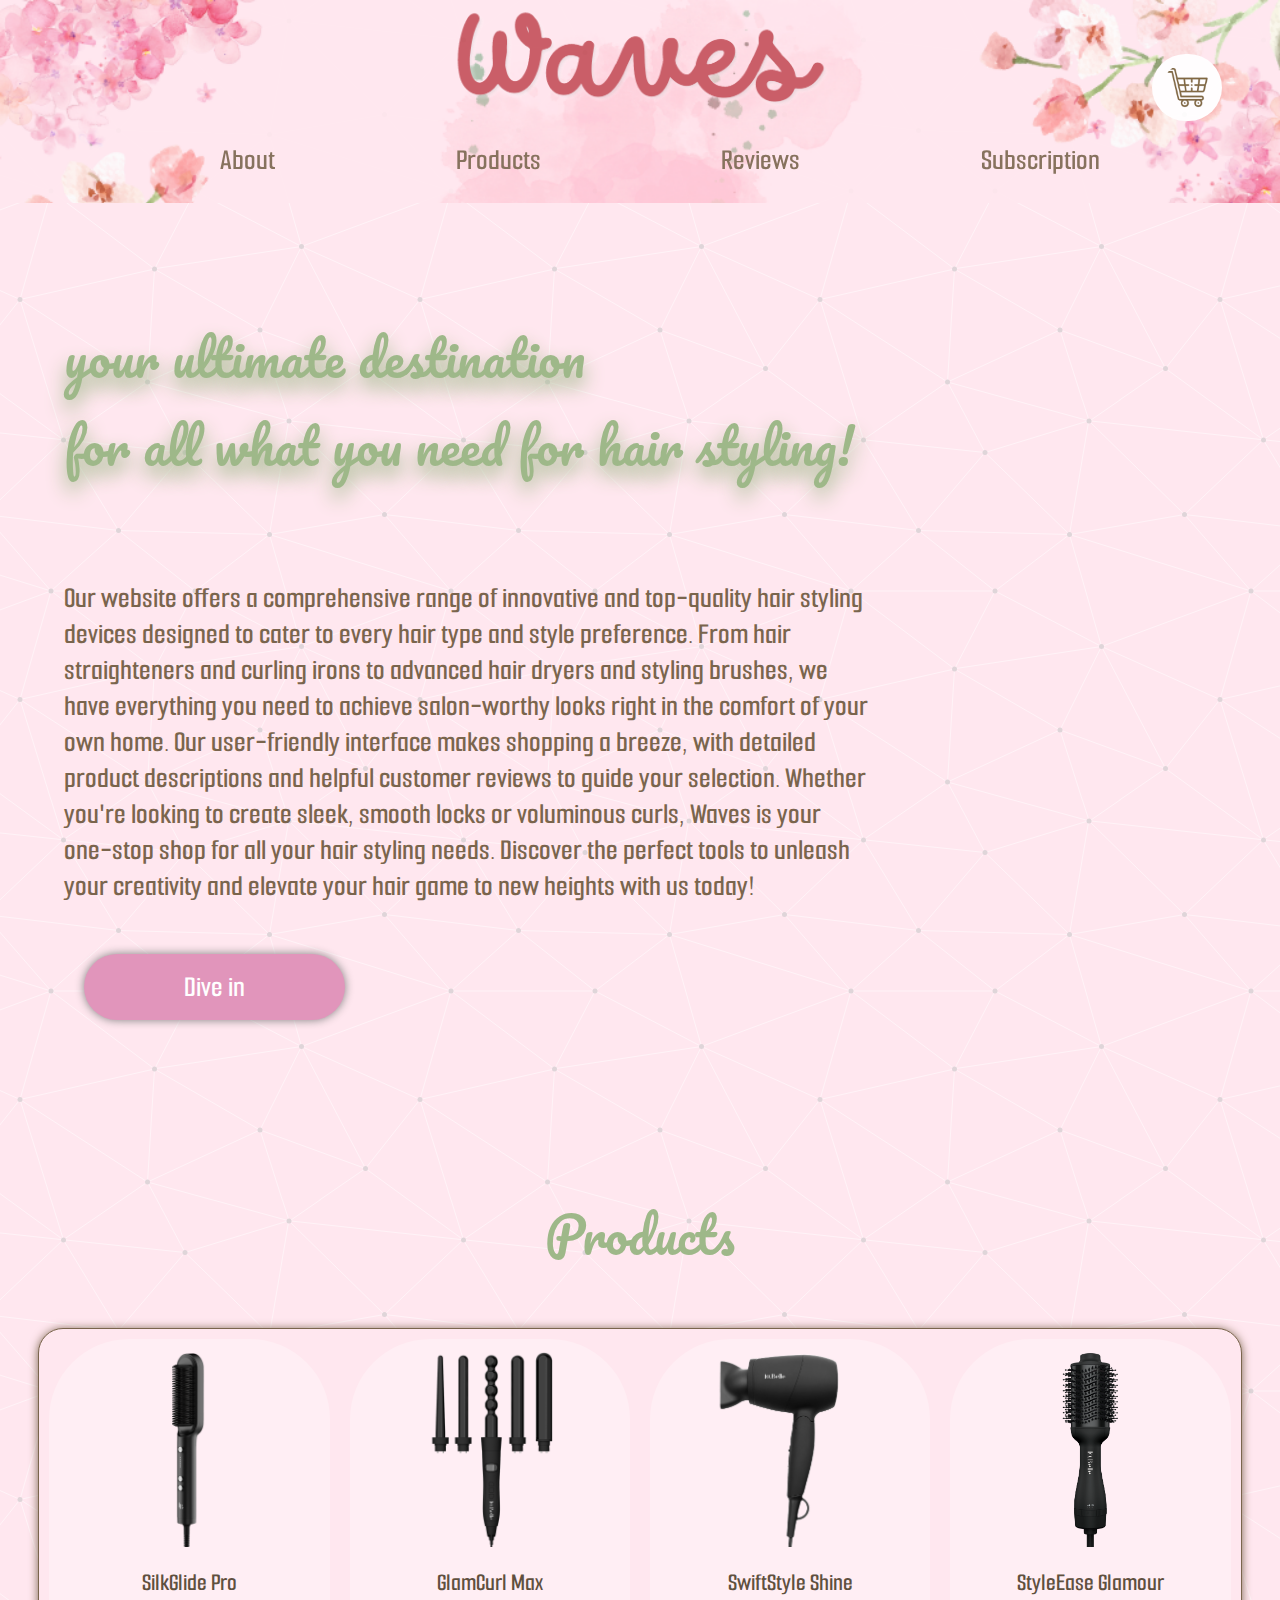
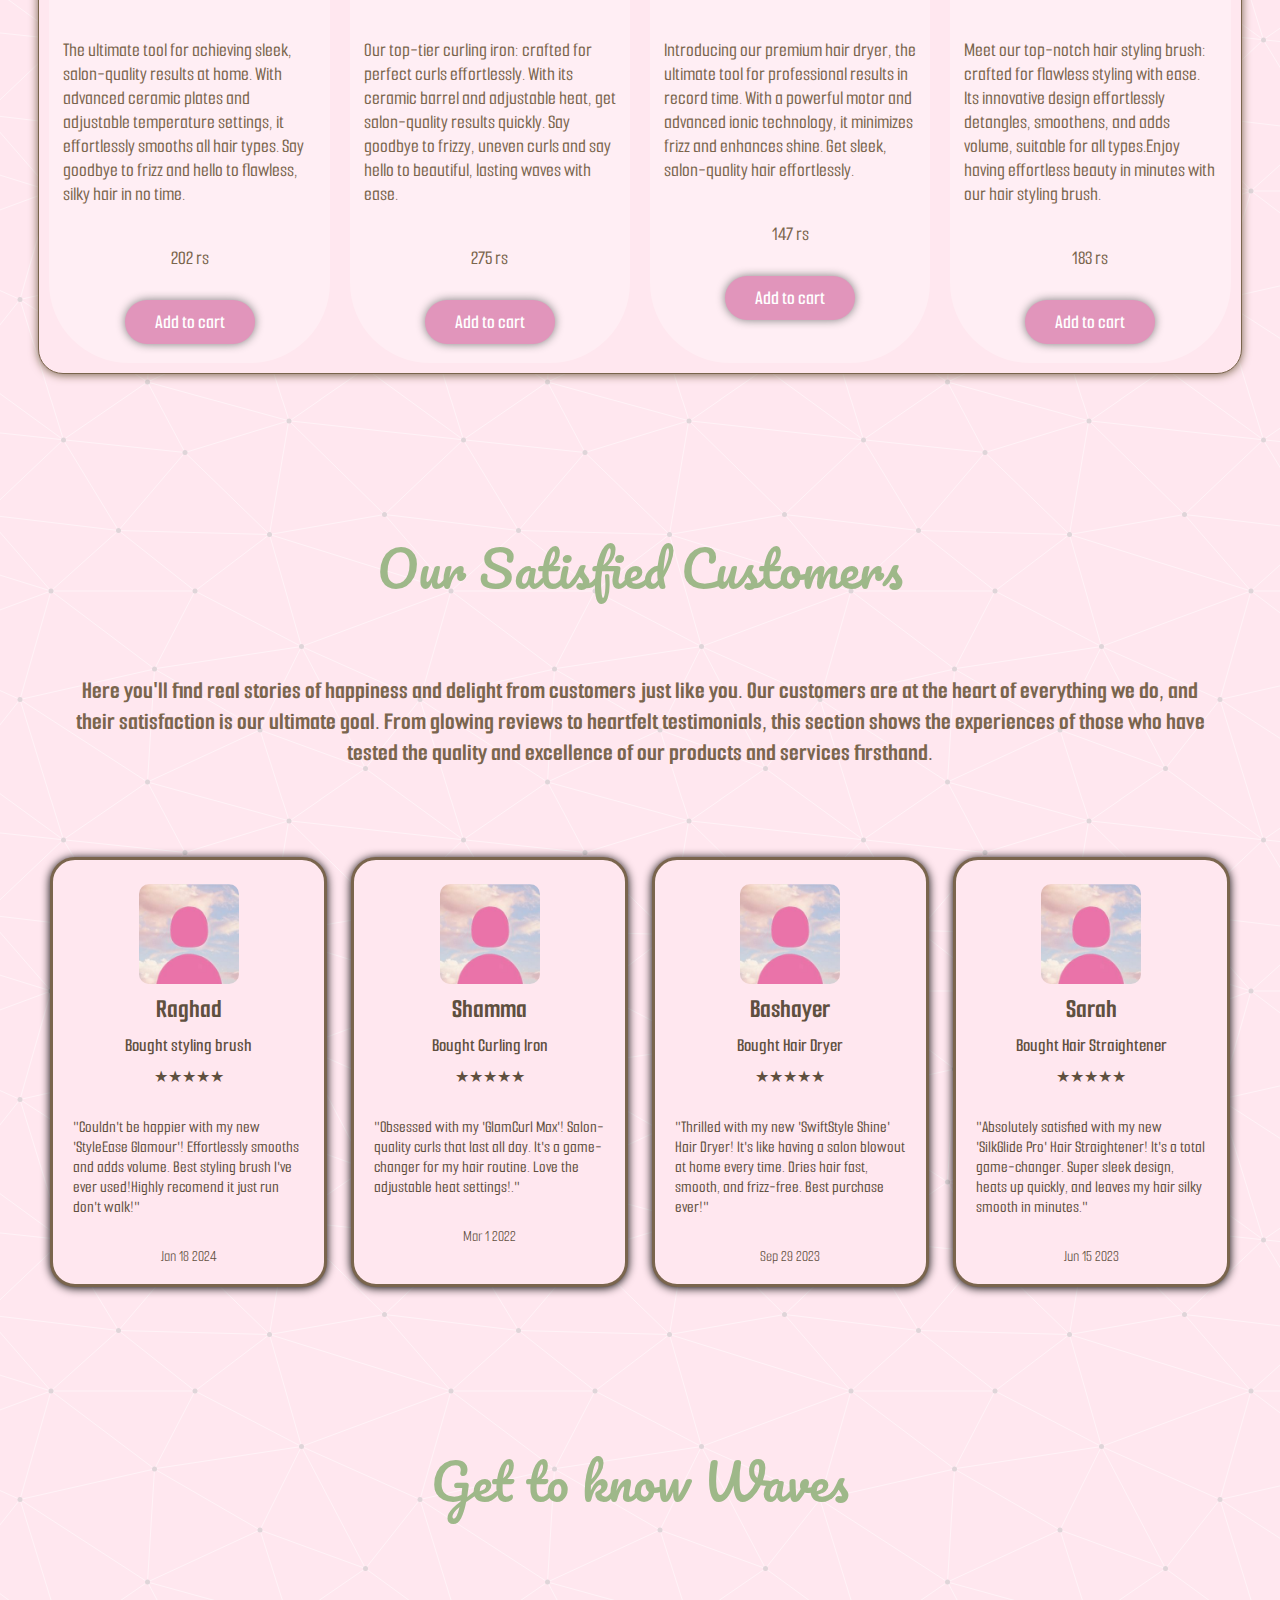
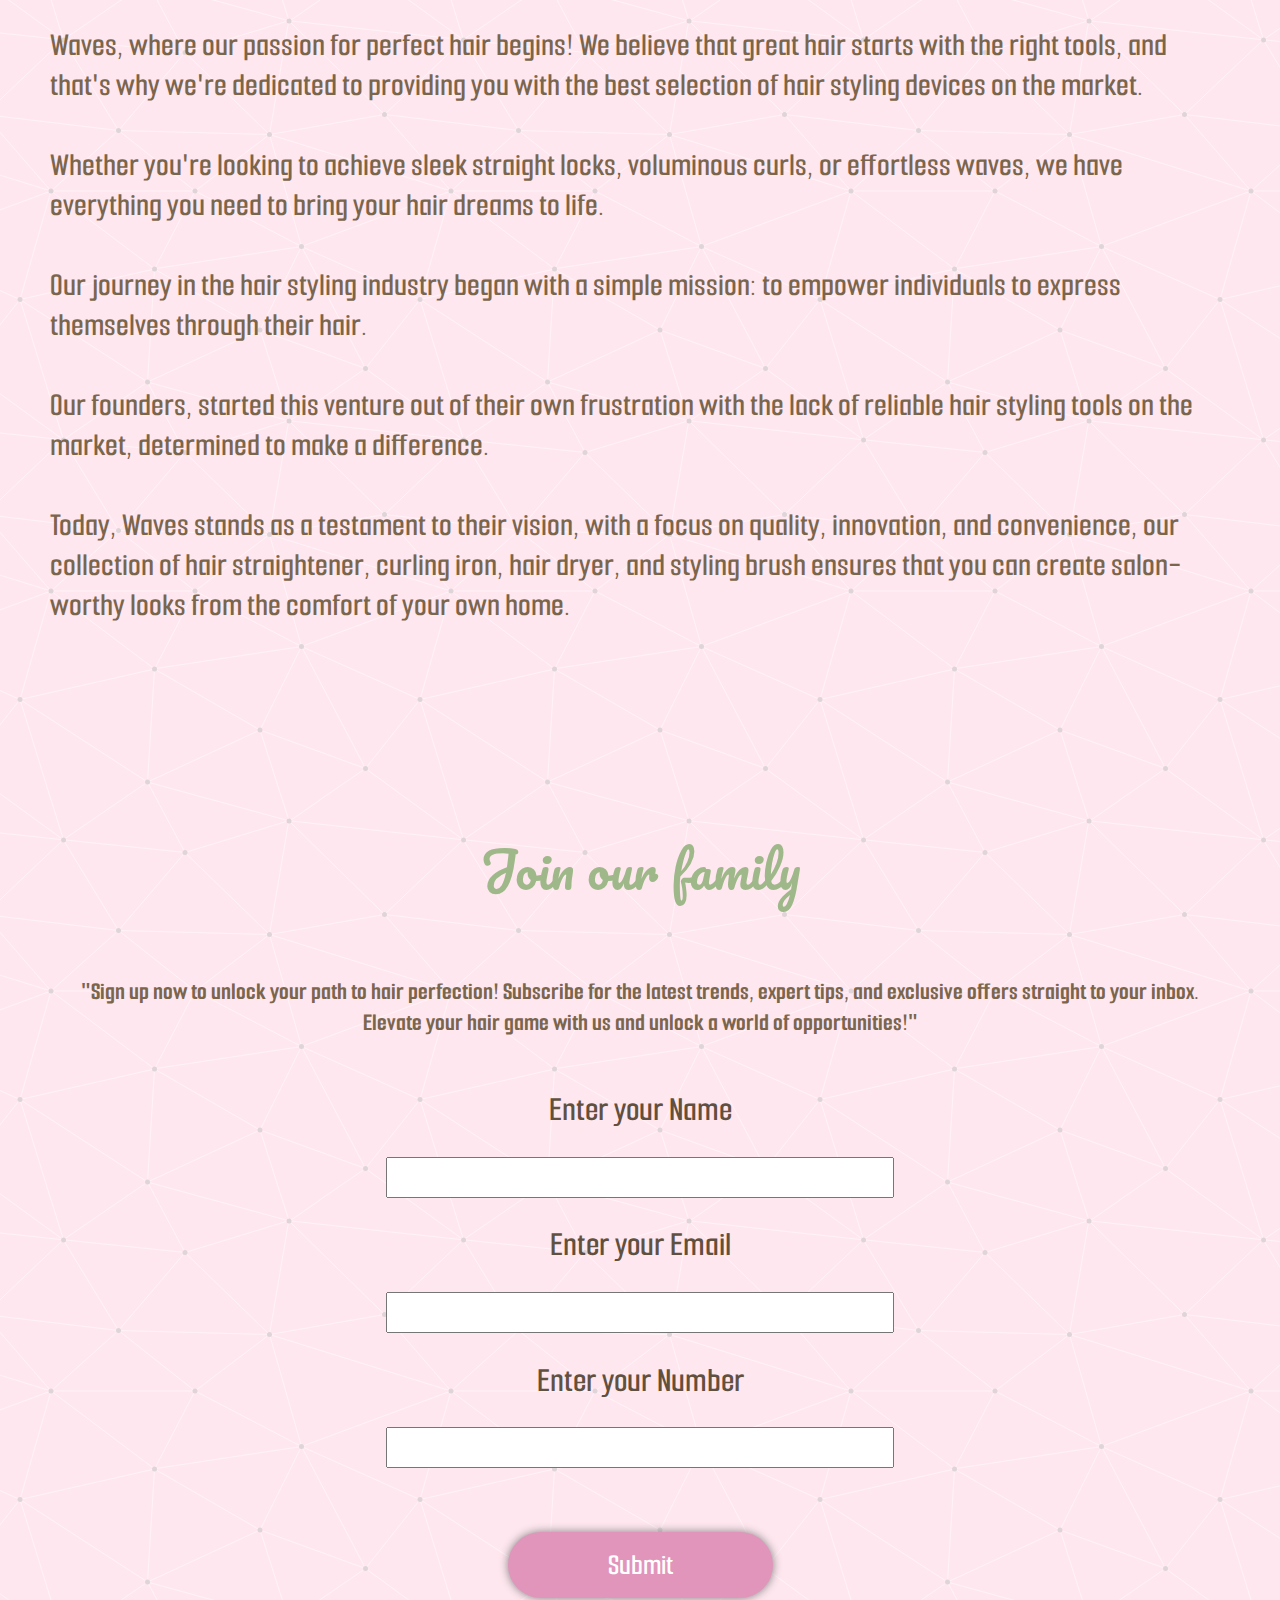
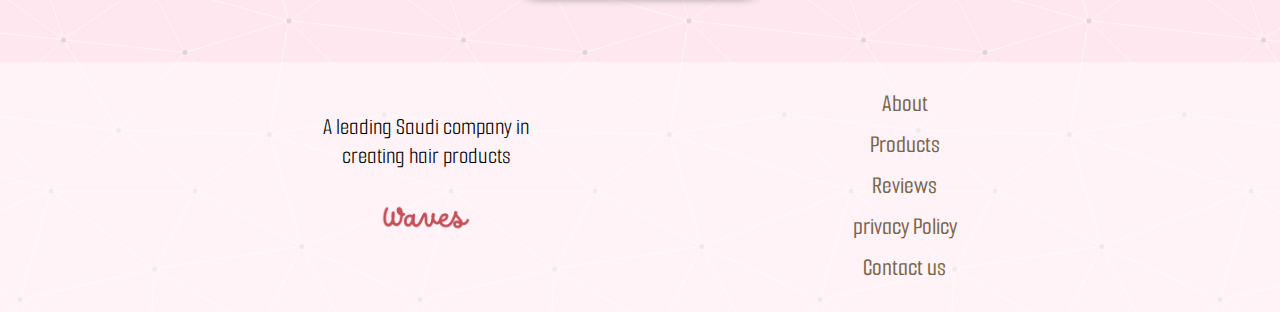
<file: index.html>
<!-- index.html -->

<!DOCTYPE html>
<html lang="en">
  <head>
    <meta charset="UTF-8" />
    <meta name="viewport" content="width=device-width, initial-scale=1.0" />
    <link rel="stylesheet" href="src/styles/design.css" />
    <link
      rel="stylesheet"
      href="https://cdnjs.cloudflare.com/ajax/libs/font-awesome/6.5.1/css/all.min.css"
      integrity="sha512-DTOQO9RWCH3ppGqcWaEA1BIZOC6xxalwEsw9c2QQeAIftl+Vegovlnee1c9QX4TctnWMn13TZye+giMm8e2LwA=="
      crossorigin="anonymous"
      referrerpolicy="no-referrer"
    />
    <link rel="preconnect" href="https://fonts.googleapis.com" />
    <link rel="preconnect" href="https://fonts.gstatic.com" crossorigin />
    <link
      href="https://fonts.googleapis.com/css2?family=Pacifico&family=Smooch+Sans:wght@100..900&display=swap"
      rel="stylesheet"
    />

    <title>Waves</title>
  </head>
  <body>
    <header class="header">
      <img src="imgs/WavesLogo.png" alt="logo" class="logo" aria-label="Logo" />
      <nav>
        <ul class="ListNav">
          <li>
            <a href="#about">About</a>
          </li>
          <li>
            <a href="#products">Products</a>
          </li>
          <li>
            <a href="#reviews">Reviews</a>
          </li>
          <li>
            <a href="#sub">Subscription</a>
          </li>
        </ul>
      </nav>
      <a href=""
        ><img
          class="cart"
          src="imgs/shopping cart.png"
          alt="Cart"
          aria-label="Shopping Cart"
          width="50px"
      /></a>
    </header>
    <div class="Hero">
      <div>
        <h1 class="Catchy">
          your ultimate destination <br />
          for all what you need for hair styling!
        </h1>
        <p class="intro">
          Our website offers a comprehensive range of innovative and top-quality
          hair styling devices designed to cater to every hair type and style
          preference. From hair straighteners and curling irons to advanced hair
          dryers and styling brushes, we have everything you need to achieve
          salon-worthy looks right in the comfort of your own home. Our
          user-friendly interface makes shopping a breeze, with detailed product
          descriptions and helpful customer reviews to guide your selection.
          Whether you're looking to create sleek, smooth locks or voluminous
          curls, Waves is your one-stop shop for all your hair styling needs.
          Discover the perfect tools to unleash your creativity and elevate your
          hair game to new heights with us today!
        </p>
      </div>

      <a href="#products" class="btn btn--start">Dive in</a>
    </div>
    <main>
      <section class="Sections-style">
        <h2 id="products">Products</h2>
        <div class="Card-wrapper">
          <div class="Product-container">
            <img
              src="imgs/HairStraightener.png"
              alt="straightener, your ticket to salon-quality results."
              aria-label="Straightener image"
              class="product-picture"
            />
            <h3 class="Product-container--ProductName">SilkGlide Pro</h3>
            <p>
              The ultimate tool for achieving sleek, salon-quality results at
              home. With advanced ceramic plates and adjustable temperature
              settings, it effortlessly smooths all hair types. Say goodbye to
              frizz and hello to flawless, silky hair in no time.
            </p>
            <p>202 rs</p>
            <button class="btnCart">Add to cart</button>
          </div>
          <div class="Product-container">
            <img
              src="imgs/CurlingIron.png"
              alt="curling iron, your Ultimate
            Styling Companion."
              aria-label="Curling Iron image"
              class="product-picture"
            />
            <h3 class="Product-container--ProductName">GlamCurl Max</h3>
            <p>
              Our top-tier curling iron: crafted for perfect curls effortlessly.
              With its ceramic barrel and adjustable heat, get salon-quality
              results quickly. Say goodbye to frizzy, uneven curls and say hello
              to beautiful, lasting waves with ease.
            </p>
            <p>275 rs</p>
            <button class="btnCart">Add to cart</button>
          </div>
          <div class="Product-container">
            <img
              src="imgs/HairDryer.png"
              aria-label="Hair Dryer image"
              alt="hair dryer, your Fast-Track to Fabulous Hair."
              class="product-picture"
            />
            <h3 class="Product-container--ProductName">SwiftStyle Shine</h3>
            <p>
              Introducing our premium hair dryer, the ultimate tool for
              professional results in record time. With a powerful motor and
              advanced ionic technology, it minimizes frizz and enhances shine.
              Get sleek, salon-quality hair effortlessly.
            </p>
            <p>147 rs</p>
            <button class="btnCart">Add to cart</button>
          </div>
          <div class="Product-container">
            <img
              src="imgs/StylingBrush.png"
              aria-label="Styling Brush image"
              alt="styling brush, effortless Beauty in Every Stroke."
              class="product-picture"
            />
            <h3 class="Product-container--ProductName">StyleEase Glamour</h3>
            <p>
              Meet our top-notch hair styling brush: crafted for flawless
              styling with ease. Its innovative design effortlessly detangles,
              smoothens, and adds volume, suitable for all types.Enjoy having
              effortless beauty in minutes with our hair styling brush.
            </p>
            <p>183 rs</p>
            <button class="btnCart">Add to cart</button>
          </div>
        </div>
      </section>
      <section id="reviews" class="Sections-style">
        <div>
          <h2>Our Satisfied Customers</h2>
          <p class="brief">
            Here you'll find real stories of happiness and delight from
            customers just like you. Our customers are at the heart of
            everything we do, and their satisfaction is our ultimate goal. From
            glowing reviews to heartfelt testimonials, this section shows the
            experiences of those who have tested the quality and excellence of
            our products and services firsthand.
          </p>
        </div>
        <div class="ReviewCard-wrapper">
          <div class="Review-container">
            <img
              class="Review-container--img"
              src="imgs/profilePic.jpg"
              alt="raghad avatar"
              aria-label="customer image"
            />
            <h3 class="Review-container--name">Raghad</h3>
            <h4 class="Review-container--bought">Bought styling brush</h4>
            <span class="Review-container--rate">★★★★★</span>
            <span class="Review-container--comment">
              "Couldn't be happier with my new 'StyleEase Glamour'! Effortlessly
              smooths and adds volume. Best styling brush I've ever used!Highly
              recomend it just run don't walk!"
            </span>
            <p class="Review-container--date">Jan 18 2024</p>
          </div>
          <div class="Review-container">
            <img
              class="Review-container--img"
              src="imgs/profilePic.jpg"
              alt="shamma avatar"
              aria-label="customer image"
            />
            <h3 class="Review-container--name">Shamma</h3>
            <h4 class="Review-container--bought">Bought Curling Iron</h4>
            <span class="Review-container--rate">★★★★★</span>
            <span class="Review-container--comment">
              "Obsessed with my 'GlamCurl Max'! Salon-quality curls that last
              all day. It's a game-changer for my hair routine. Love the
              adjustable heat settings!."
            </span>
            <p class="Review-container--date">Mar 1 2022</p>
          </div>
          <div class="Review-container">
            <img
              class="Review-container--img"
              src="imgs/profilePic.jpg"
              alt="bashayer avatar"
              aria-label="customer image"
            />
            <h3 class="Review-container--name">Bashayer</h3>
            <h4 class="Review-container--bought">Bought Hair Dryer</h4>
            <span class="Review-container--rate">★★★★★</span>
            <span class="Review-container--comment">
              "Thrilled with my new 'SwiftStyle Shine' Hair Dryer! It's like
              having a salon blowout at home every time. Dries hair fast,
              smooth, and frizz-free. Best purchase ever!"
            </span>
            <p class="Review-container--date">Sep 29 2023</p>
          </div>
          <div class="Review-container">
            <img
              class="Review-container--img"
              src="imgs/profilePic.jpg"
              alt="sarah avatar"
              aria-label="customer image"
            />
            <h3 class="Review-container--name">Sarah</h3>
            <h4 class="Review-container--bought">Bought Hair Straightener</h4>
            <span class="Review-container--rate">★★★★★</span>
            <span class="Review-container--comment">
              "Absolutely satisfied with my new 'SilkGlide Pro' Hair
              Straightener! It's a total game-changer. Super sleek design, heats
              up quickly, and leaves my hair silky smooth in minutes."
            </span>
            <p class="Review-container--date">Jun 15 2023</p>
          </div>
        </div>
      </section>
      <section id="about" class="Sections-style">
        <h2>Get to know Waves</h2>
        <p class="aboutus">
          Waves, where our passion for perfect hair begins! We believe that
          great hair starts with the right tools, and that's why we're dedicated
          to providing you with the best selection of hair styling devices on
          the market.<br /><br />Whether you're looking to achieve sleek
          straight locks, voluminous curls, or effortless waves, we have
          everything you need to bring your hair dreams to life.<br />
          <br />Our journey in the hair styling industry began with a simple
          mission: to empower individuals to express themselves through their
          hair. <br /><br />Our founders, started this venture out of their own
          frustration with the lack of reliable hair styling tools on the
          market, determined to make a difference.<br /><br />
          Today, Waves stands as a testament to their vision, with a focus on
          quality, innovation, and convenience, our collection of hair
          straightener, curling iron, hair dryer, and styling brush ensures that
          you can create salon-worthy looks from the comfort of your own home.
        </p>
      </section>
      <section id="sub" class="Sections-style">
        <div>
          <h2>Join our family</h2>
          <p class="brief brief--sub">
            "Sign up now to unlock your path to hair perfection! Subscribe for
            the latest trends, expert tips, and exclusive offers straight to
            your inbox. Elevate your hair game with us and unlock a world of
            opportunities!"
          </p>
          <div>
            <form class="subscription-Form">
              <label for="Cname">Enter your Name</label>
              <input type="text" name="Cname" id="Cname" />
              <label for="Cemail">Enter your Email</label>
              <input type="email" name="Cemail" id="Cemail" />
              <label for="Cnumber">Enter your Number</label>
              <input type="tel" name="Cnumber" id="Cnumber" />
              <button class="btn btn--submit" type="submit">Submit</button>
            </form>
          </div>
        </div>
      </section>
    </main>
    <footer>
      <div class="footer-wrapper">
        <div>
          <ul class="footer-sections">
            <li>
              <p>
                A leading Saudi company in <br />
                creating hair products
              </p>
            </li>
            <li>
              <img
                src="imgs/WavesLogo.png"
                alt="logo"
                class="logo-footer"
                aria-label="Logo"
              />
            </li>
            <li>
              <a class="social" aria-hidden="true" href=""
                ><i
                  aria-label="Whatsapp link"
                  class="fa-brands fa fa-whatsapp"
                ></i
              ></a>
              <a class="social" aria-hidden="true" href=""
                ><i
                  aria-label="Telegram link"
                  class="fa-solid fa fa-paper-plane"
                ></i
              ></a>
              <a class="social" aria-hidden="true" href=""
                ><i
                  aria-label="Instagram link"
                  class="fa-brands fa-instagram"
                ></i></a
              ><a class="social" aria-hidden="true" href=""
                ><i aria-label="Email link" class="fa-solid fa fa-envelope"></i
              ></a>
            </li>
          </ul>
        </div>
        <div>
          <ul class="footer-sections">
            <li>
              <a href="#about">About</a>
            </li>
            <li>
              <a href="#products">Products</a>
            </li>
            <li><a href="#reviews">Reviews</a></li>
            <li>
              <a href="./pages/privacypolicy.html">privacy Policy</a>
            </li>
            <li>
              <a href="">Contact us</a>
            </li>
          </ul>
        </div>
      </div>
    </footer>
  </body>
</html>
</file>
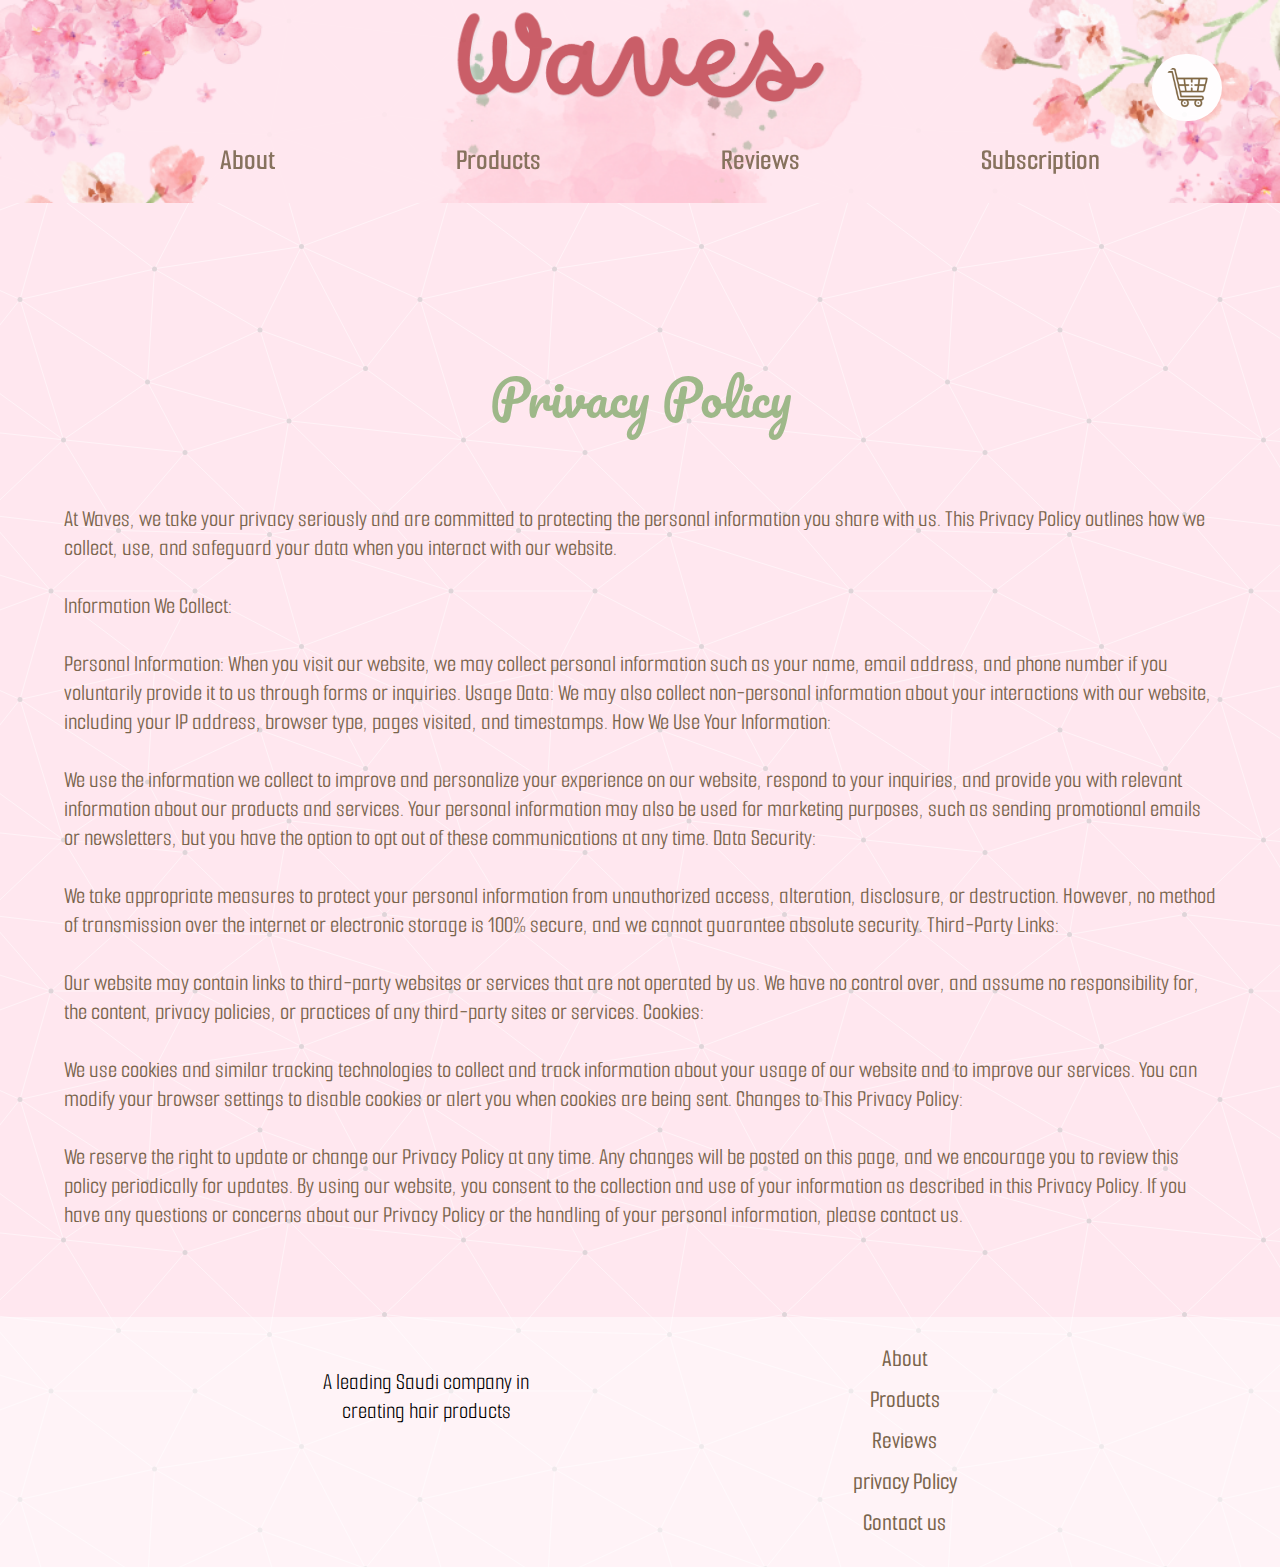
<file: pages/privacypolicy.html>
<!DOCTYPE html>
<html lang="en">
  <head>
    <meta charset="UTF-8" />
    <meta name="viewport" content="width=device-width, initial-scale=1.0" />
    <link rel="stylesheet" href="../src/styles/design.css" />

    <link rel="preconnect" href="https://fonts.googleapis.com" />
    <link rel="preconnect" href="https://fonts.gstatic.com" crossorigin />
    <link
      href="https://fonts.googleapis.com/css2?family=Pacifico&family=Smooch+Sans:wght@100..900&display=swap"
      rel="stylesheet"
    />

    <link
      rel="stylesheet"
      href="https://cdnjs.cloudflare.com/ajax/libs/font-awesome/6.5.1/css/all.min.css"
      integrity="sha512-DTOQO9RWCH3ppGqcWaEA1BIZOC6xxalwEsw9c2QQeAIftl+Vegovlnee1c9QX4TctnWMn13TZye+giMm8e2LwA=="
      crossorigin="anonymous"
      referrerpolicy="no-referrer"
    />

    <title>Wave privacy Policy</title>
  </head>
  <body>
    <header class="header">
      <img
        src="../imgs/WavesLogo.png"
        alt="logo"
        class="logo"
        aria-label="Logo"
      />
      <nav>
        <ul class="ListNav">
          <li>
            <a href="../index.html">About</a>
          </li>
          <li>
            <a href="../index.html">Products</a>
          </li>
          <li>
            <a href="../index.html">Reviews</a>
          </li>
          <li>
            <a href="../index.html">Subscription</a>
          </li>
        </ul>
      </nav>
      <a href=""
        ><img
          class="cart"
          src="../imgs/shopping cart.png"
          alt="Cart"
          aria-label="Shopping Cart"
          width="50px"
      /></a>
    </header>
    <main>
      <section class="Sections-style">
        <h2>Privacy Policy</h2>
        <p class="brief brief--privacy">
          At Waves, we take your privacy seriously and are committed to
          protecting the personal information you share with us. This Privacy
          Policy outlines how we collect, use, and safeguard your data when you
          interact with our website. <br /><br />
          Information We Collect:
          <br /><br />
          Personal Information: When you visit our website, we may collect
          personal information such as your name, email address, and phone
          number if you voluntarily provide it to us through forms or inquiries.
          Usage Data: We may also collect non-personal information about your
          interactions with our website, including your IP address, browser
          type, pages visited, and timestamps. How We Use Your Information:
          <br /><br />
          We use the information we collect to improve and personalize your
          experience on our website, respond to your inquiries, and provide you
          with relevant information about our products and services. Your
          personal information may also be used for marketing purposes, such as
          sending promotional emails or newsletters, but you have the option to
          opt out of these communications at any time. Data Security:
          <br /><br />
          We take appropriate measures to protect your personal information from
          unauthorized access, alteration, disclosure, or destruction. However,
          no method of transmission over the internet or electronic storage is
          100% secure, and we cannot guarantee absolute security. Third-Party
          Links:
          <br /><br />
          Our website may contain links to third-party websites or services that
          are not operated by us. We have no control over, and assume no
          responsibility for, the content, privacy policies, or practices of any
          third-party sites or services. Cookies:
          <br /><br />
          We use cookies and similar tracking technologies to collect and track
          information about your usage of our website and to improve our
          services. You can modify your browser settings to disable cookies or
          alert you when cookies are being sent. Changes to This Privacy Policy:
          <br /><br />
          We reserve the right to update or change our Privacy Policy at any
          time. Any changes will be posted on this page, and we encourage you to
          review this policy periodically for updates. By using our website, you
          consent to the collection and use of your information as described in
          this Privacy Policy. If you have any questions or concerns about our
          Privacy Policy or the handling of your personal information, please
          contact us.
        </p>
      </section>
    </main>
    <footer>
      <div class="footer-wrapper">
        <div>
          <ul class="footer-sections">
            <li>
              <p>
                A leading Saudi company in <br />
                creating hair products
              </p>
            </li>
            <li>
              <imgc
                src="../imgs/WavesLogo.png"
                alt="logo"
                class="logo-footer"
                aria-label="Logo"
              />
            </li>
            <li>
              <a class="social" aria-hidden="true" href=""
                ><i
                  aria-label="Whatsapp link"
                  class="fa-brands fa fa-whatsapp"
                ></i
              ></a>
              <a class="social" aria-hidden="true" href=""
                ><i
                  aria-label="Telegram link"
                  class="fa-solid fa fa-paper-plane"
                ></i
              ></a>
              <a class="social" aria-hidden="true" href=""
                ><i
                  aria-label="Instagram link"
                  class="fa-brands fa-instagram"
                ></i></a
              ><a class="social" aria-hidden="true" href=""
                ><i aria-label="Email link" class="fa-solid fa fa-envelope"></i
              ></a>
            </li>
          </ul>
        </div>
        <div>
          <ul class="footer-sections">
            <li>
              <a href="../index.html">About</a>
            </li>
            <li>
              <a href="../index.html">Products</a>
            </li>
            <li><a href="../index.html">Reviews</a></li>
            <li>
              <a href="../pages/privacypolicy.html">privacy Policy</a>
            </li>
            <li>
              <a href="">Contact us</a>
            </li>
          </ul>
        </div>
      </div>
    </footer>
  </body>
</html>
</file>
<file: src/styles/design.css>
p,
h3,
h4,
span,
label {
  font-family: "Smooch Sans", sans-serif;
}
h2 {
  color: #9eb889;
  font-family: "Pacifico", cursive;
  font-weight: 300;
  font-size: 50px;
  font-style: normal;
  /* padding-bottom: 5%; */
  /* padding-top: 7%; */
  text-align: center;
  margin: 50px 0px;
}
header {
  background-image: url(../../imgs/HeaderBackground.png);
  background-repeat: no-repeat;
  background-size: cover;
  text-align: center;
  opacity: 90%;
}
.logo {
  width: 30%;
}
.cart {
  position: fixed;
  left: 90%;
  top: 6%;
  background-color: white;
  padding: 10px;
  border-radius: 35px;
}
body {
  margin: 0;
  /* background-color: #ffe7ef; */
  background-color: #ffe7ef;
  background-image: url("data:image/svg+xml,%3Csvg xmlns='http://www.w3.org/2000/svg' width='400' height='400' viewBox='0 0 800 800'%3E%3Cg fill='none' stroke='%23FFFFFF' stroke-width='1'%3E%3Cpath d='M769 229L1037 260.9M927 880L731 737 520 660 309 538 40 599 295 764 126.5 879.5 40 599-197 493 102 382-31 229 126.5 79.5-69-63'/%3E%3Cpath d='M-31 229L237 261 390 382 603 493 308.5 537.5 101.5 381.5M370 905L295 764'/%3E%3Cpath d='M520 660L578 842 731 737 840 599 603 493 520 660 295 764 309 538 390 382 539 269 769 229 577.5 41.5 370 105 295 -36 126.5 79.5 237 261 102 382 40 599 -69 737 127 880'/%3E%3Cpath d='M520-140L578.5 42.5 731-63M603 493L539 269 237 261 370 105M902 382L539 269M390 382L102 382'/%3E%3Cpath d='M-222 42L126.5 79.5 370 105 539 269 577.5 41.5 927 80 769 229 902 382 603 493 731 737M295-36L577.5 41.5M578 842L295 764M40-201L127 80M102 382L-261 269'/%3E%3C/g%3E%3Cg fill='%23DFD5D9'%3E%3Ccircle cx='769' cy='229' r='5'/%3E%3Ccircle cx='539' cy='269' r='5'/%3E%3Ccircle cx='603' cy='493' r='5'/%3E%3Ccircle cx='731' cy='737' r='5'/%3E%3Ccircle cx='520' cy='660' r='5'/%3E%3Ccircle cx='309' cy='538' r='5'/%3E%3Ccircle cx='295' cy='764' r='5'/%3E%3Ccircle cx='40' cy='599' r='5'/%3E%3Ccircle cx='102' cy='382' r='5'/%3E%3Ccircle cx='127' cy='80' r='5'/%3E%3Ccircle cx='370' cy='105' r='5'/%3E%3Ccircle cx='578' cy='42' r='5'/%3E%3Ccircle cx='237' cy='261' r='5'/%3E%3Ccircle cx='390' cy='382' r='5'/%3E%3C/g%3E%3C/svg%3E");
}
.ListNav {
  display: flex;
  justify-content: space-evenly;
  list-style: none;
  margin-left: auto;
  padding-bottom: 2%;
}
.ListNav a {
  font-weight: 500;
  font-family: "Smooch Sans", sans-serif;
  font-size: 30px;
  font-style: normal;
  text-decoration: none;
  color: #7a654d;
  font-weight: 600;
}
.ListNav a:hover {
  color: #5f503f;
  text-decoration: underline;
}
.Hero {
  margin: 0% 5%;
  padding-top: 60px;
}
.Catchy {
  color: #9eb889;
  font-family: "Pacifico", cursive;
  font-weight: 300;
  font-size: 50px;
  font-style: normal;
  text-align: left;
  text-shadow: 0px 10px 20px;

  padding-bottom: 5%;
}
.intro {
  color: #7a654d;
  font-family: "Smooch Sans", sans-serif;
  text-align: left;
  padding-right: 30%;
  font-size: 30px;
  font-weight: 600;
  font-style: normal;
}
.btn {
  background: #e195bb;
  border: 0;
  padding: 15px 100px;
  margin: 20px;
  border-radius: 100px;
  box-shadow: 0px 0px 10px gray;
  transition: all 150ms, transform ease;
  color: #ffffff;
  text-decoration: none;
}
.btn--start {
  display: inline-block;
  font-size: 30px;
  font-weight: 600;
  font-family: "Smooch Sans", sans-serif;
}
.btn:hover {
  /* background: #cc5565; */
  box-shadow: 0px 0px 20px gray;
  /* transform: translateY(-5px); */
}
.Card-wrapper {
  display: flex;
  background-color: #ffe7ef;
  border: 1px solid #7a654d;
  box-shadow: 0 1px 10px #7a654d;
  margin-right: 3%;
  margin-left: 3%;
  border-radius: 25px;
  transition: all 200ms ease;
}
.Card-wrapper:hover {
  box-shadow: 0 1px 20px #5f503f;
}
.btnCart {
  display: inline-block;
  background: #e195bb;
  border: 0;
  color: #ffffff;
  padding: 10px 30px;
  font-size: 20px;
  font-weight: 600;
  font-family: "Smooch Sans", sans-serif;
  margin: 10px 20px;
  border-radius: 100px;
  box-shadow: 0px 0px 10px gray;
  transition: all 200ms transform ease;
  align-self: center;
}
.btnCart:hover {
  background: #cc5565;
  transform: translateY(-5px);
}
.Sections-style {
  margin-top: 150px;
}
.brief {
  font-weight: 700;
  font-size: 25px;
  padding: 1% 5% 5% 5%;
  color: #7a654d;
  text-align: center;
}
.Product-container {
  display: flex;
  flex-direction: column;
  align-items: center;
  align-content: space-between;
  align-self: flex-end;
  height: 600px;
  background-color: rgba(255, 255, 255, 0.3);
  border-radius: 80px;
  width: 300px;
  padding-top: 1%;
  padding-bottom: 1%;
  margin: 10px;
}
.Product-container:hover {
  background-color: rgba(255, 255, 255, 1);
}
.product-picture {
  width: 70%;
}
.Product-container--ProductName {
  font-size: 25px;
  font-weight: 600;
  margin: 20px 0;
  color: #5f503f;
}
.Product-container p {
  font-weight: 500;
  font-size: 20px;
  padding: 0 5%;
  color: #7a654d;
}
.ReviewCard-wrapper {
  display: flex;
  margin-right: 3%;
  margin-left: 3%;
}
.Review-container {
  display: flex;
  flex-direction: column;
  align-items: center;
  align-content: space-between;
  align-self: baseline;
  /* position: relative; */
  /* does it effect anything? yes.the fixed position*/
  width: 400px;
  height: 400px;
  padding: 20px;
  background-color: #ffe7ef;
  border: 3px solid #7a654d;
  box-shadow: 0 1px 10px;
  margin-right: 1%;
  margin-left: 1%;
  border-radius: 25px;
  padding-top: 1%;
  padding-bottom: 1%;
}
.Review-container:hover {
  box-shadow: 0 1px 20px;
}
.Review-container--name {
  margin: 9px 0;
  font-size: 27px;
  color: #5f503f;
}
.Review-container--bought {
  color: #5f503f;
  font-size: 19px;
  font-weight: 600;
  margin-top: 0;
  margin-bottom: 10px;
}
.Review-container--img {
  margin-top: 12px;
  width: 100px;
  border-radius: 10px;
}
.Review-container--rate {
  margin-bottom: 30px;
  color: #5f503f;
}
.Review-container--comment {
  color: #5f503f;
  font-size: 17px;
  font-weight: 500;
}
.Review-container--date {
  margin: 30px;
  color: #5f503f;
}
.aboutus {
  color: #7a654d;
  font-weight: 600;
  font-size: 33px;
  text-align: left;
  padding: 50px;
}
.subscription-Form {
  display: flex;
  flex-direction: column;
  align-items: center;
  justify-content: space-evenly;
}
.brief--sub {
  padding: 1% 5% 0% 5%;
}
form label {
  display: block;
  font-size: 35px;
  font-weight: 600;
  margin: 2% 0;
  color: #5f503f;
}
form input {
  display: block;
  width: 500px;
  height: 35px;
  outline: none;
}
.btn--submit {
  margin-top: 5%;
  margin-bottom: 5%;
  font-size: 30px;
  font-weight: 600;
  font-family: "Smooch Sans", sans-serif;
}
footer {
  background-color: rgba(255, 255, 255, 0.5);
}
.logo-footer {
  width: 90px;
}
.footer-wrapper {
  display: flex;
  justify-content: space-evenly;
  padding-bottom: 1%;
}
.footer-sections {
  display: flex;
  flex-direction: column;
  align-items: center;
  width: 100%;
  padding: 0;
  list-style: none;
}
.footer-sections p {
  font-size: 24px;
  text-align: center;
}
.footer-sections a {
  font-weight: 500;
  font-family: "Smooch Sans", sans-serif;
  font-size: 25px;
  font-style: normal;
  text-decoration: none;
  color: #7a654d;
  /* font-weight: 600; */
}
.social {
  margin: 0 10px;
}
.footer-sections li {
  margin-top: 10px;
}
.ListNav a:hover {
  color: #5f503f;
  text-decoration: underline;
}
.brief--privacy {
  text-align: left;
  font-size: 24px;
  font-weight: 450;
}
</file>
